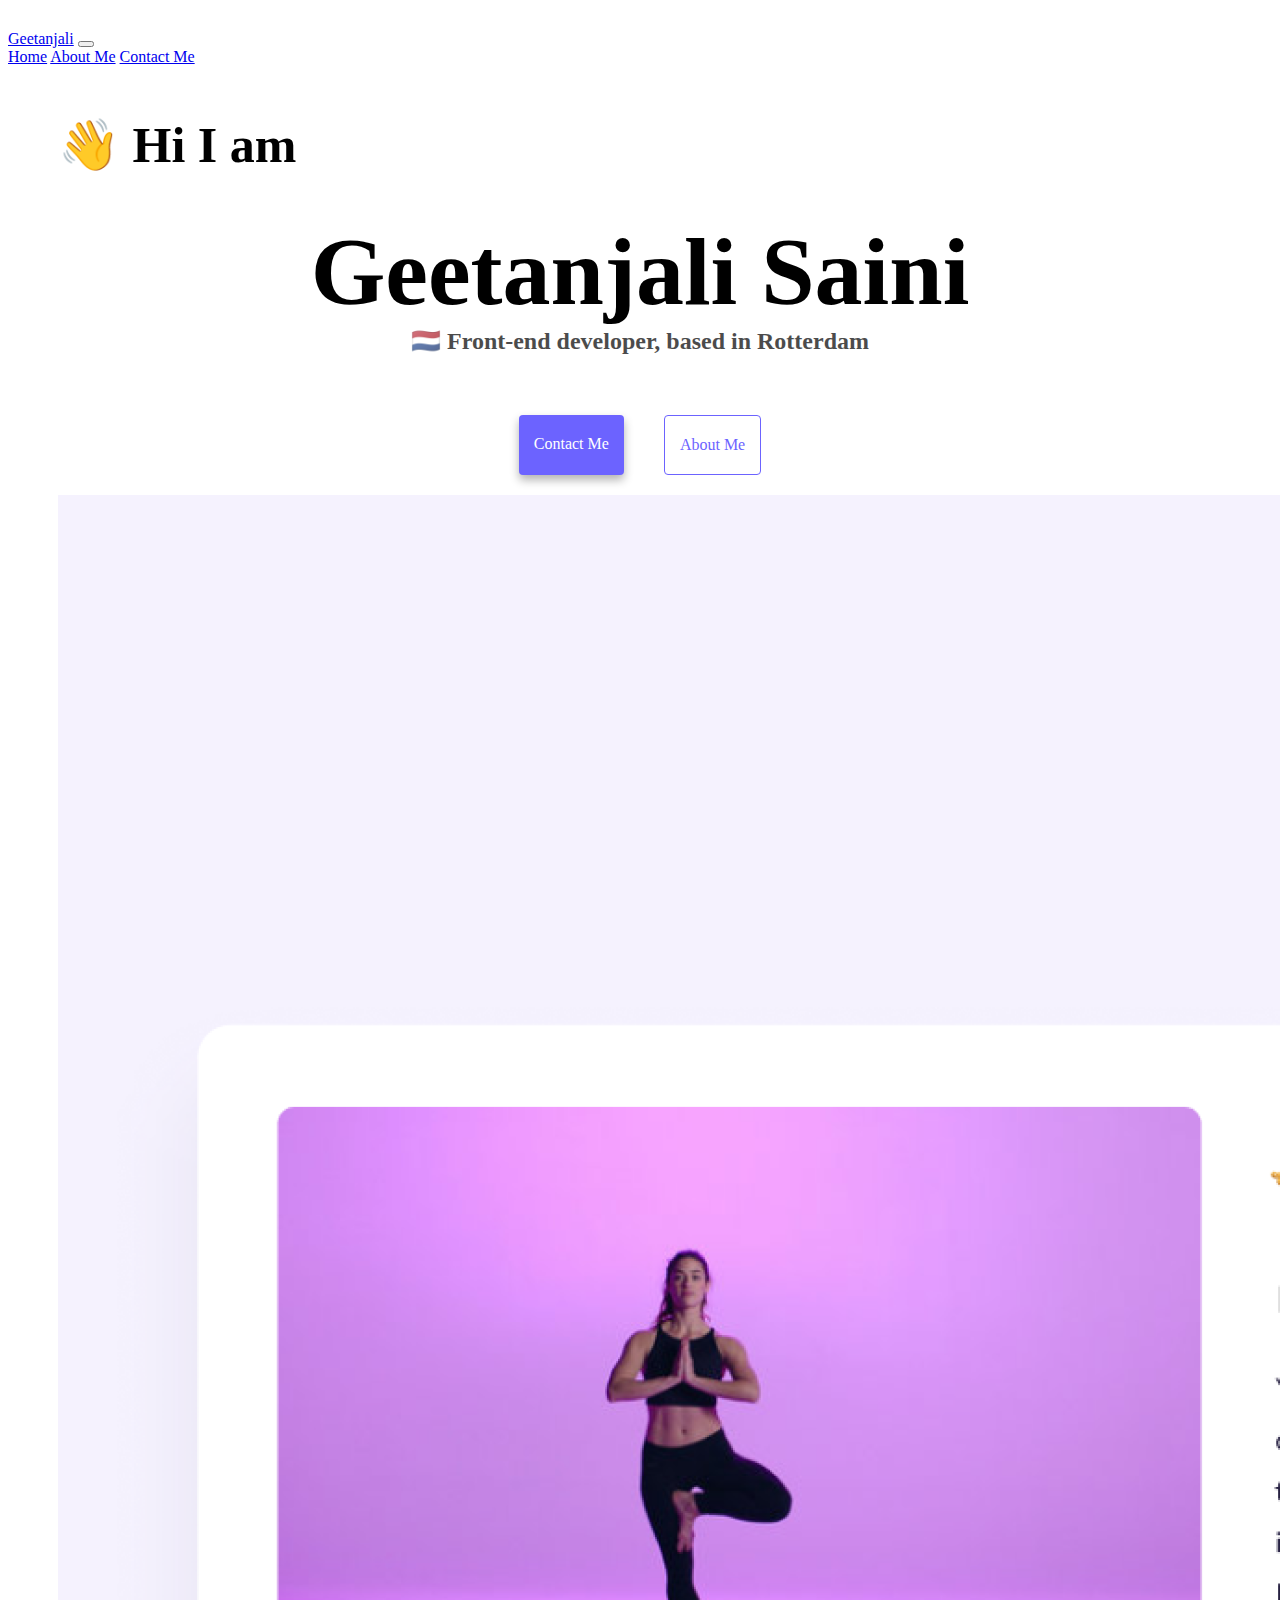
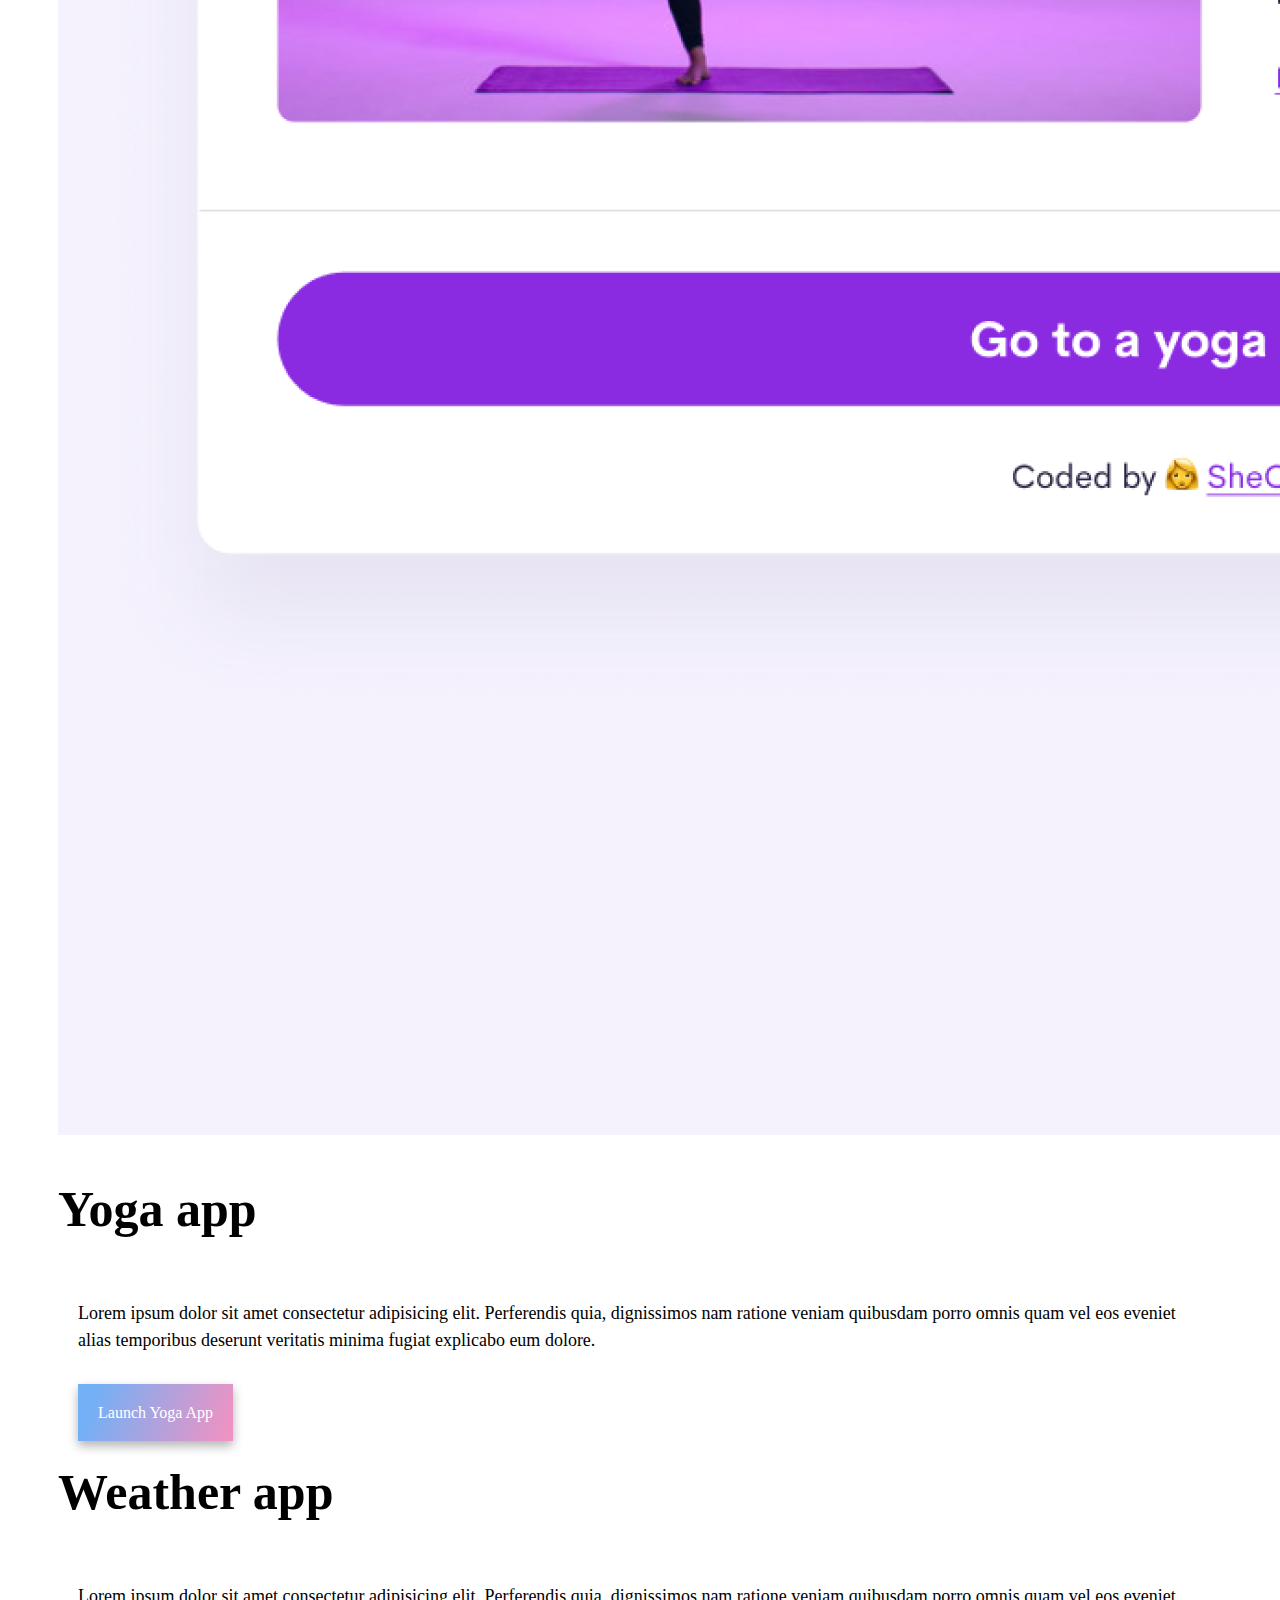
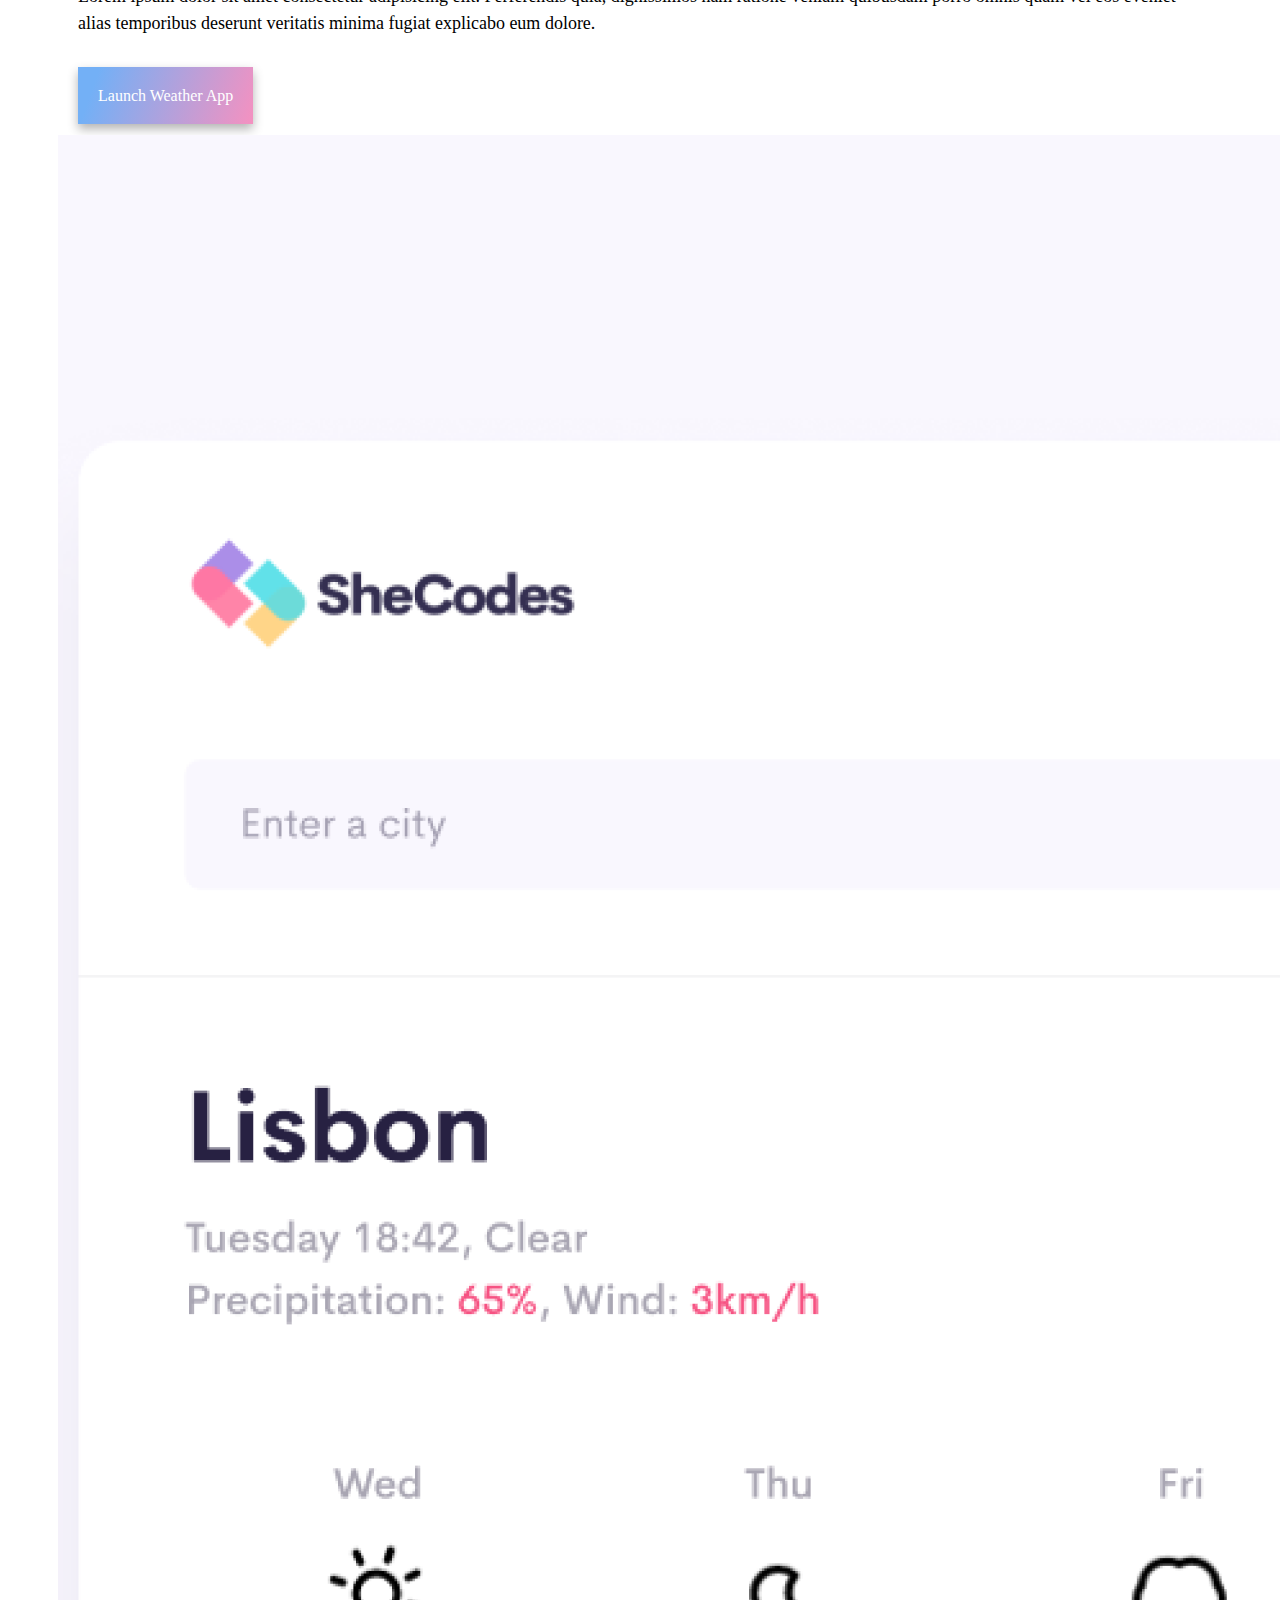
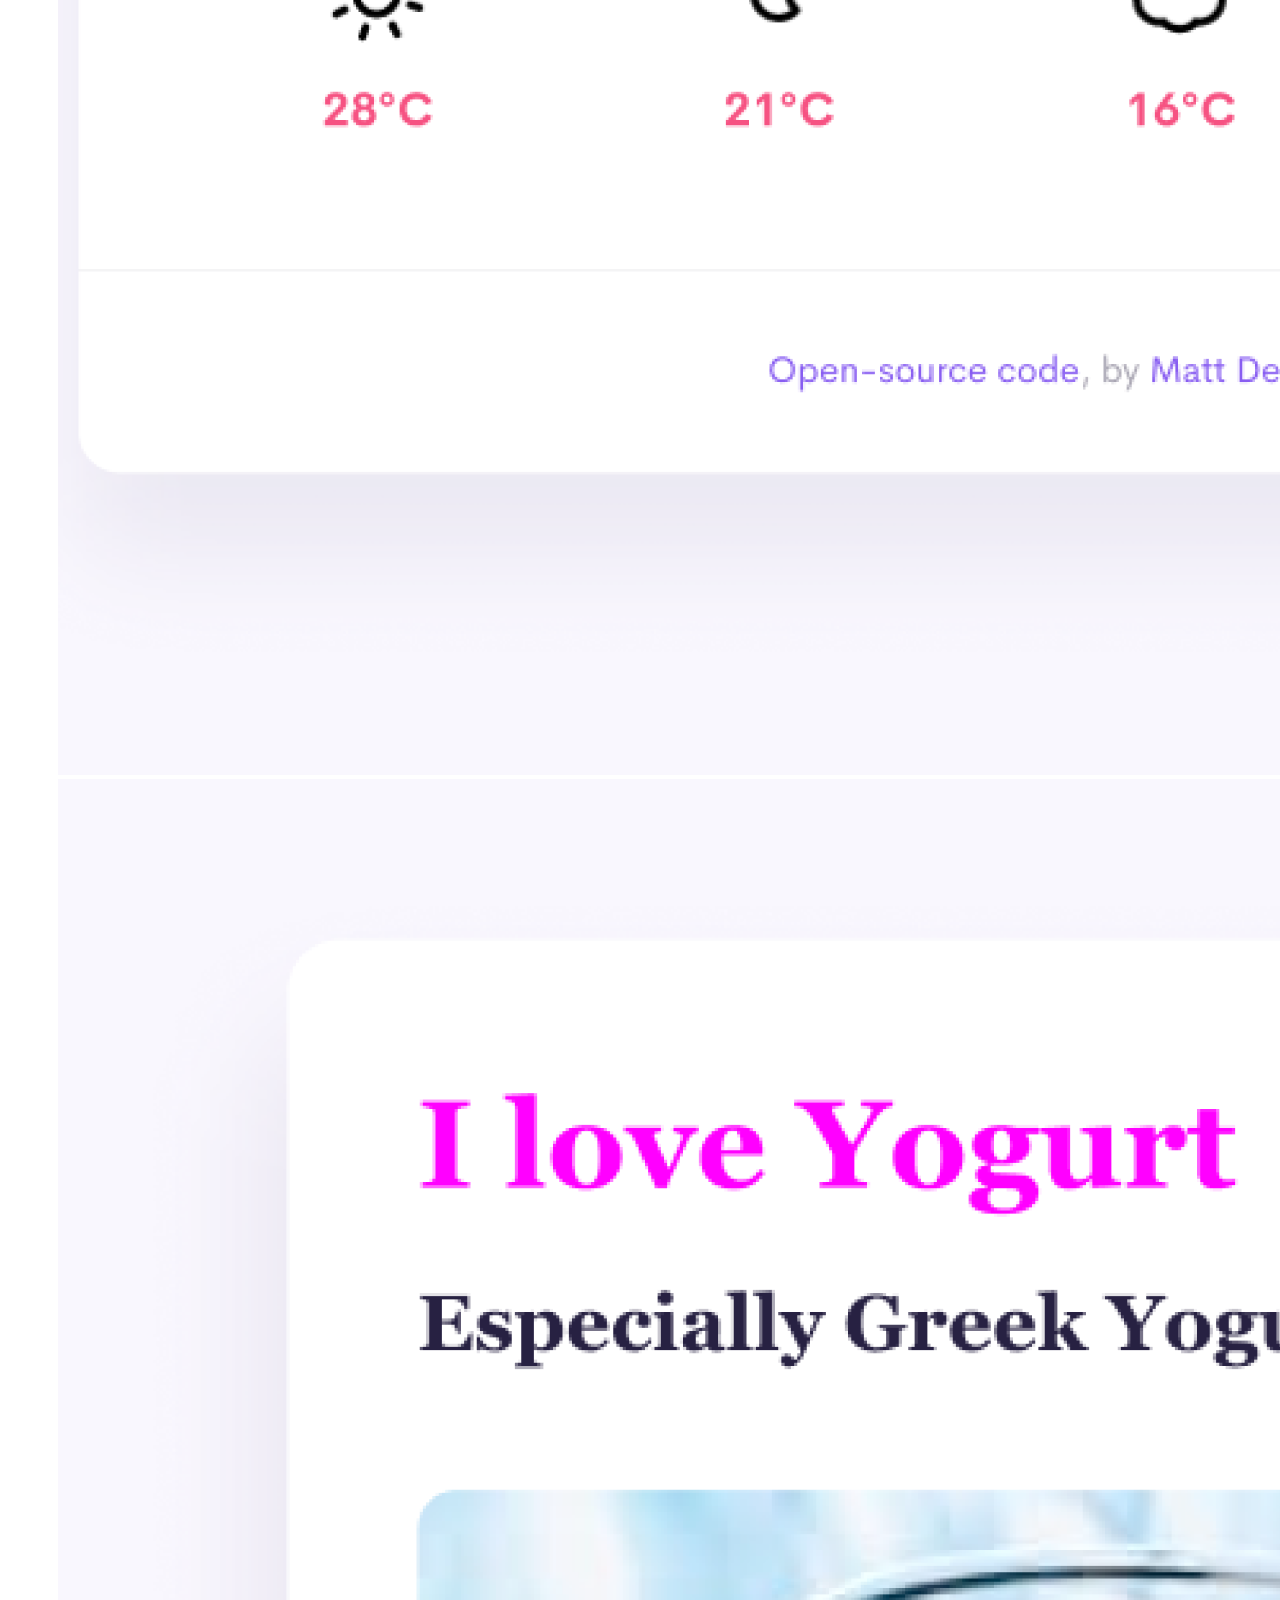
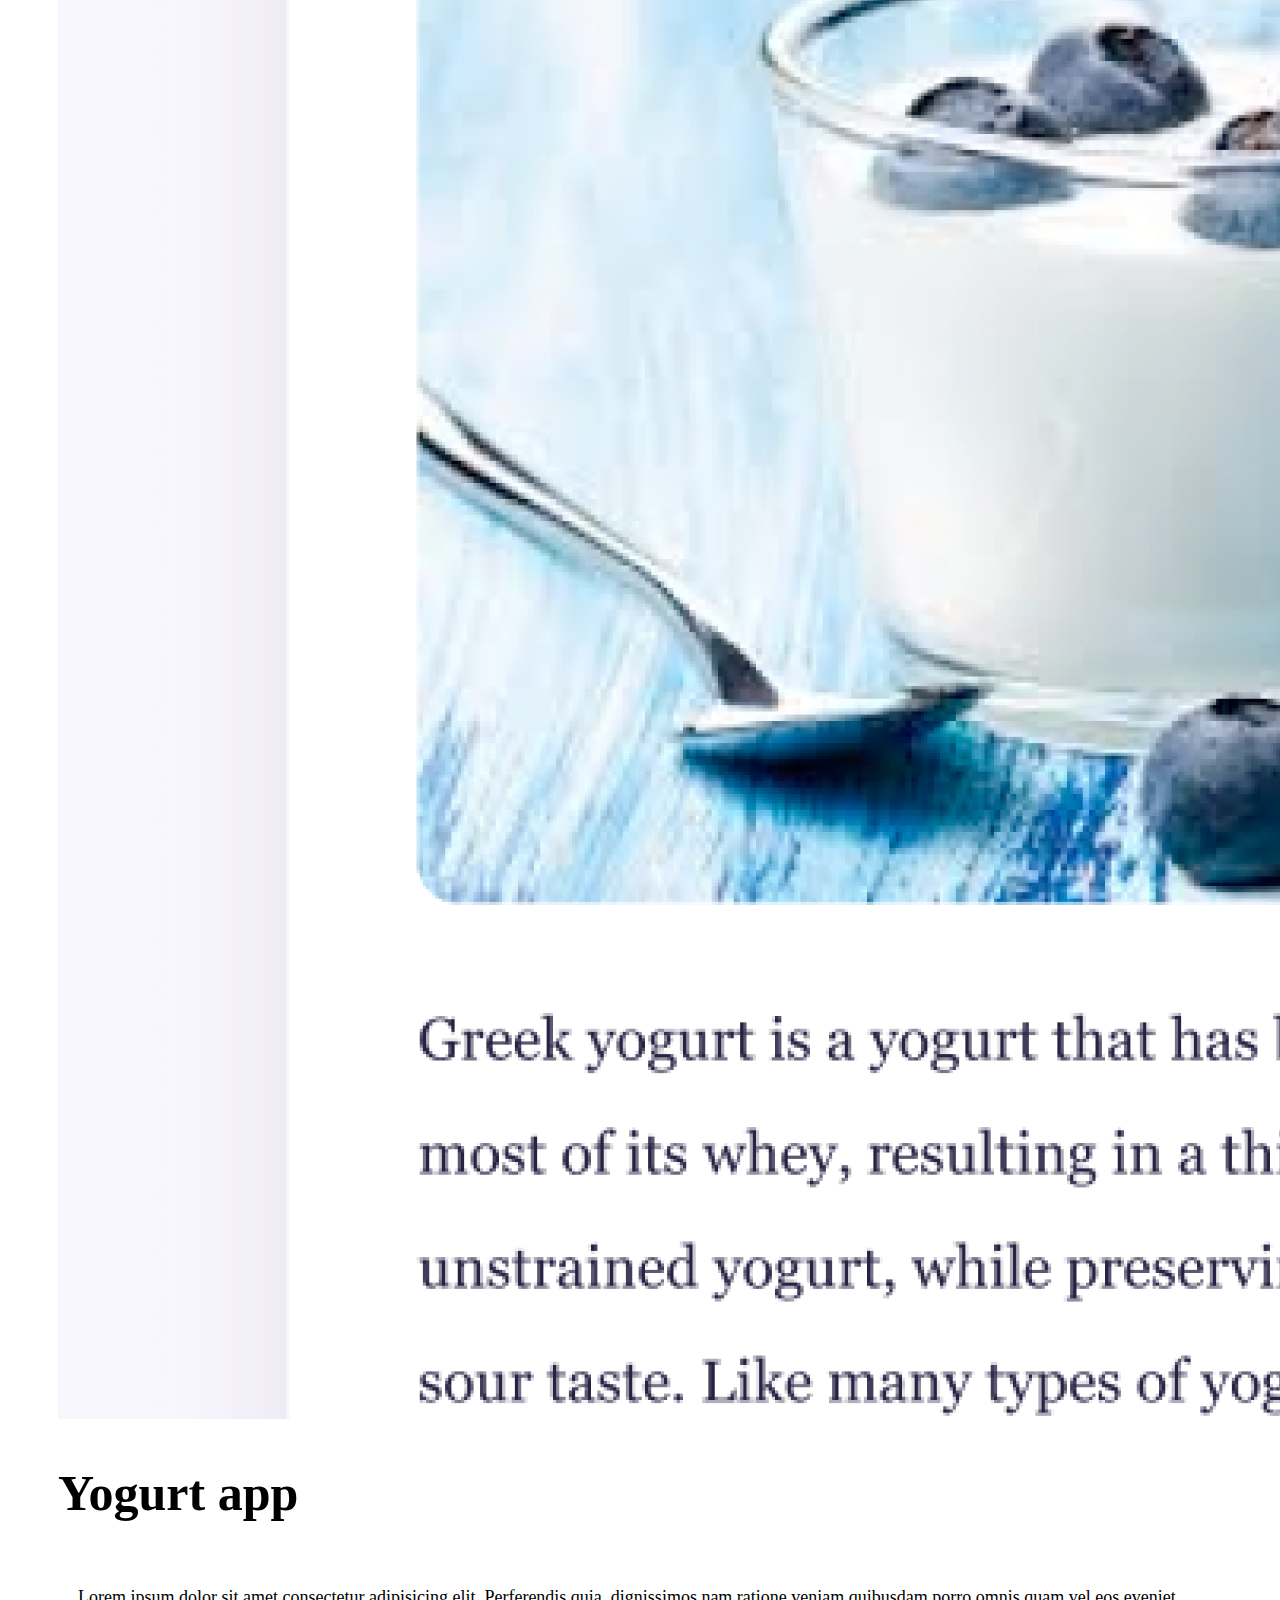
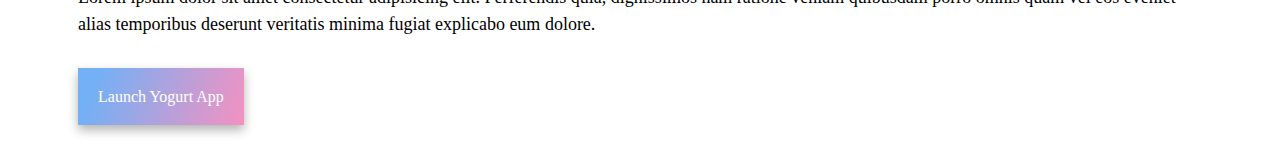
<file: index.html>
<!DOCTYPE html>
<html lang="en">
  <head>
    <meta charset="UTF-8" />
    <meta http-equiv="X-UA-Compatible" content="IE=edge" />
    <meta name="viewport" content="width=device-width, initial-scale=1.0" />
    <title>Geetanjali</title>
    <link rel="stylesheet" href="/css/style.css" />

    <link
      href="https://cdn.jsdelivr.net/npm/bootstrap@5.2.3/dist/css/bootstrap.min.css"
      rel="stylesheet"
      integrity="sha384-rbsA2VBKQhggwzxH7pPCaAqO46MgnOM80zW1RWuH61DGLwZJEdK2Kadq2F9CUG65"
      crossorigin="anonymous"
    />

    <script
      src="https://cdn.jsdelivr.net/npm/bootstrap@5.2.3/dist/js/bootstrap.bundle.min.js"
      integrity="sha384-kenU1KFdBIe4zVF0s0G1M5b4hcpxyD9F7jL+jjXkk+Q2h455rYXK/7HAuoJl+0I4"
      crossorigin="anonymous"
    ></script>
  </head>
  <body>
    <nav class="navbar navbar-expand-lg bg-light mb-2">
      <div class="container-fluid p-2">
        <a class="navbar-brand" href="/">Geetanjali</a>

        <button
          class="navbar-toggler"
          type="button"
          data-bs-toggle="collapse"
          data-bs-target="#navbarNavAltMarkup"
          aria-controls="navbarNavAltMarkup"
          aria-expanded="false"
          aria-label="Toggle navigation"
        >
          <span class="navbar-toggler-icon"></span>
        </button>
        <div class="collapse navbar-collapse" id="navbarNavAltMarkup">
          <div class="navbar-nav">
            <a class="nav-link active" aria-current="page" href="index.html"
              >Home</a
            >
            <a class="nav-link" href="/about.html">About Me</a>
            <a class="nav-link" href="/about.html#contact">Contact Me</a>
          </div>
        </div>
      </div>
    </nav>

    <div class="container">
      <h2 class="text-center">👋 Hi I am</h2>
      <h1>Geetanjali Saini</h1>
      <h3>🇳🇱 Front-end developer, based in Rotterdam</h3>
      <div class="navigation-links mb-5">
        <a href="/about.html#contact" class="contact-link">Contact me</a>
        <a href="/about.html" class="about-link">About me</a>
      </div>

      <div class="row">
        <div class="col-md-6">
          <img src="images/yoga.png" class="img-fluid rounded" />
        </div>
        <div class="col-md-6">
          <h2 class="mb-3 ps-3">Yoga app</h2>
          <p>
            Lorem ipsum dolor sit amet consectetur adipisicing elit. Perferendis
            quia, dignissimos nam ratione veniam quibusdam porro omnis quam vel
            eos eveniet alias temporibus deserunt veritatis minima fugiat
            explicabo eum dolore.
          </p>
          <div class="app-button">
            <a href="#" class="link-btn rounded">Launch Yoga App</a>
          </div>
        </div>
      </div>

      <div class="row my-5">
        <div class="col-md-6">
          <h2 class="mb-3 ps-3">Weather app</h2>
          <p>
            Lorem ipsum dolor sit amet consectetur adipisicing elit. Perferendis
            quia, dignissimos nam ratione veniam quibusdam porro omnis quam vel
            eos eveniet alias temporibus deserunt veritatis minima fugiat
            explicabo eum dolore.
          </p>
          <div class="app-button">
            <a href="#" class="link-btn rounded">Launch Weather App</a>
          </div>
        </div>
        <div class="col-md-6">
          <img src="images/weather.png" class="img-fluid rounded" />
        </div>
      </div>

      <div class="row my-5">
        <div class="col-md-6">
          <img src="images/yogurt.png" class="img-fluid rounded" />
        </div>

        <div class="col-md-6">
          <h2 class="mb-3 ps-3">Yogurt app</h2>
          <p>
            Lorem ipsum dolor sit amet consectetur adipisicing elit. Perferendis
            quia, dignissimos nam ratione veniam quibusdam porro omnis quam vel
            eos eveniet alias temporibus deserunt veritatis minima fugiat
            explicabo eum dolore.
          </p>
          <div class="app-button mb-5">
            <a href="#" class="link-btn rounded">Launch Yogurt App</a>
          </div>
        </div>
      </div>
    </div>
  </body>
</html>
</file>
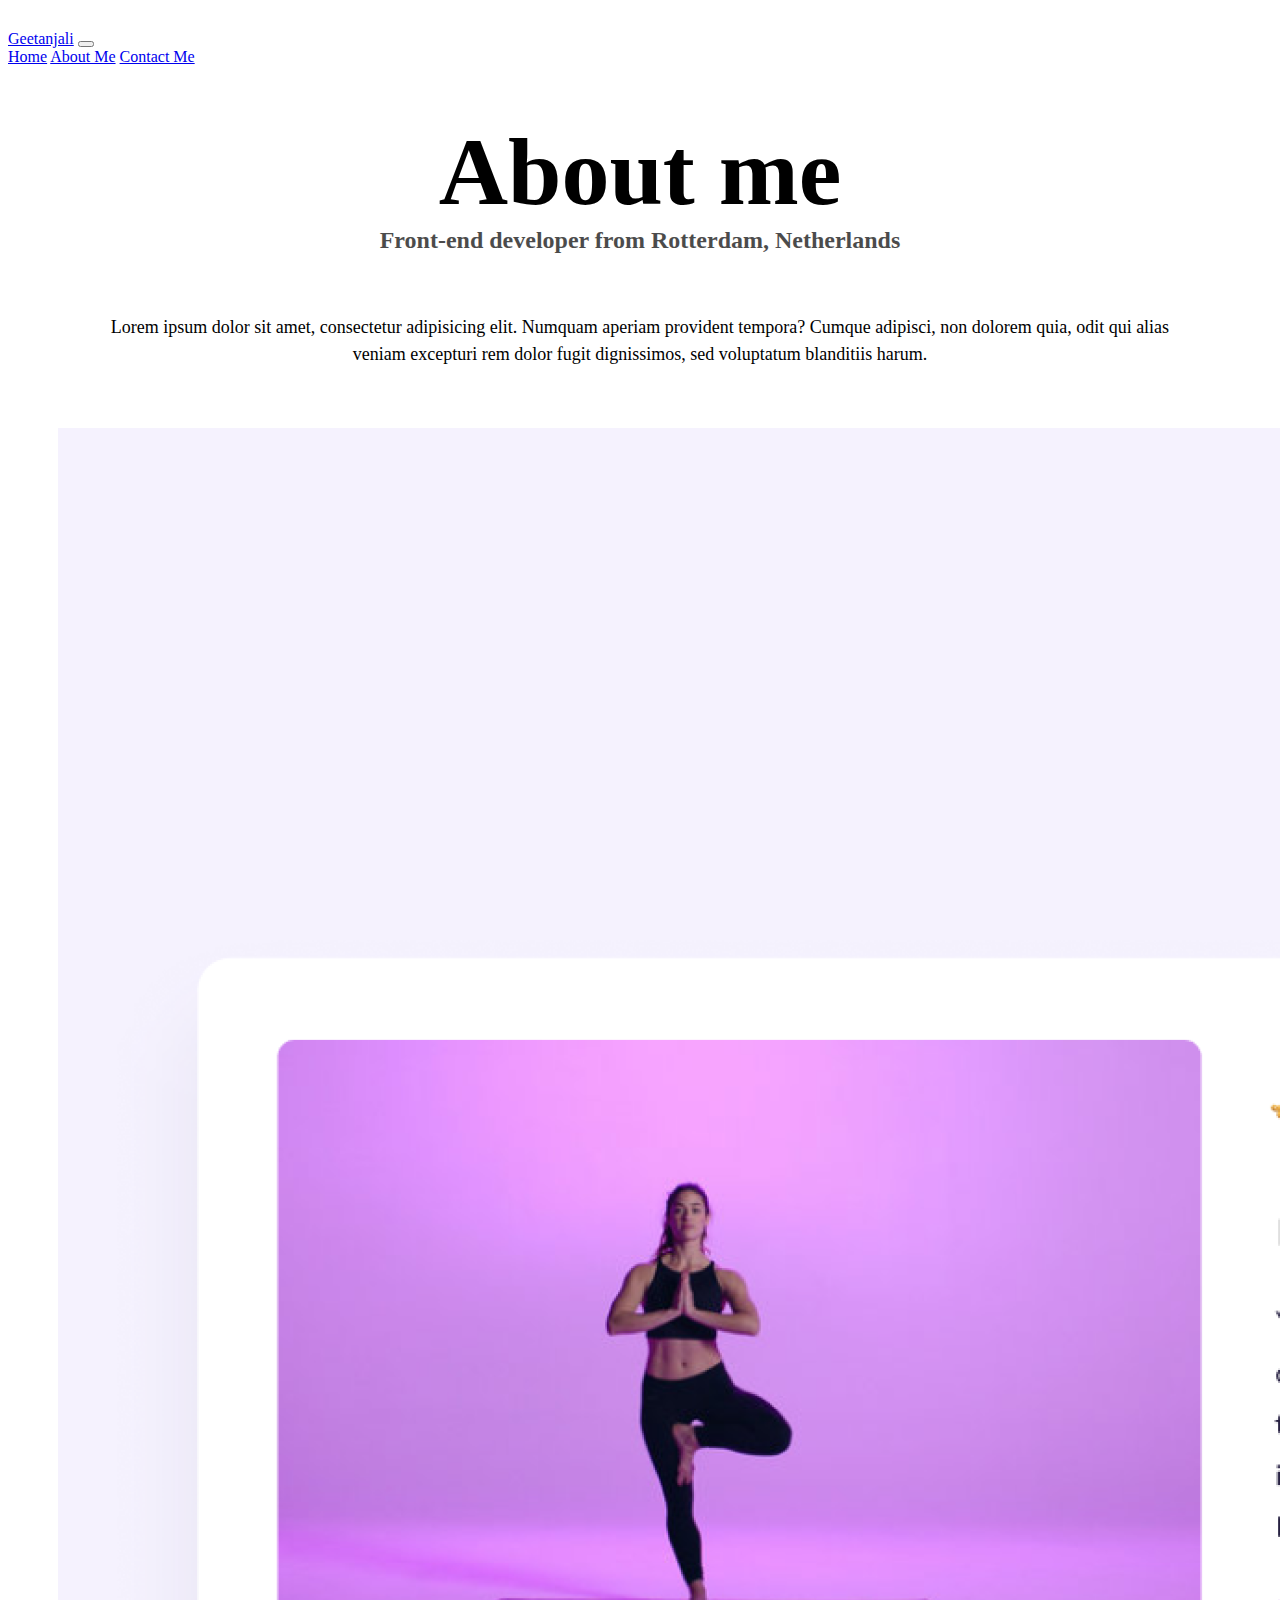
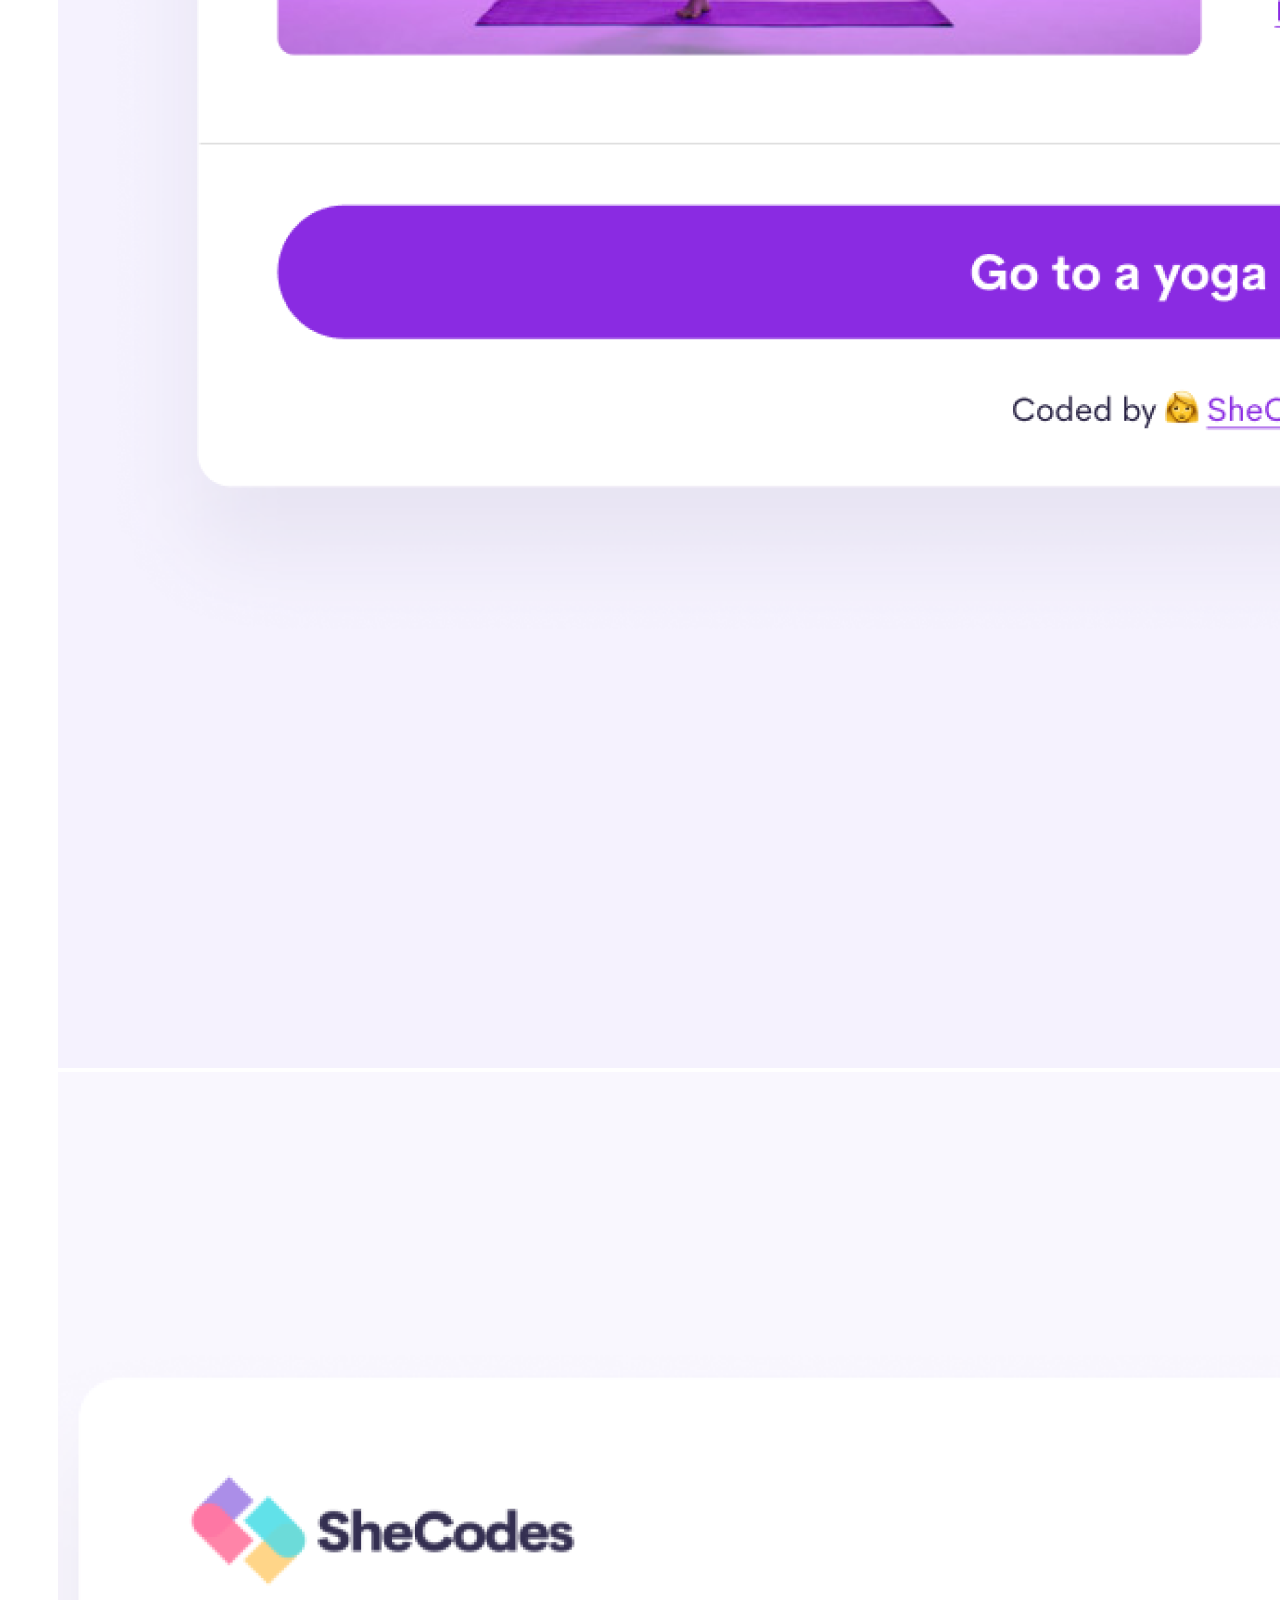
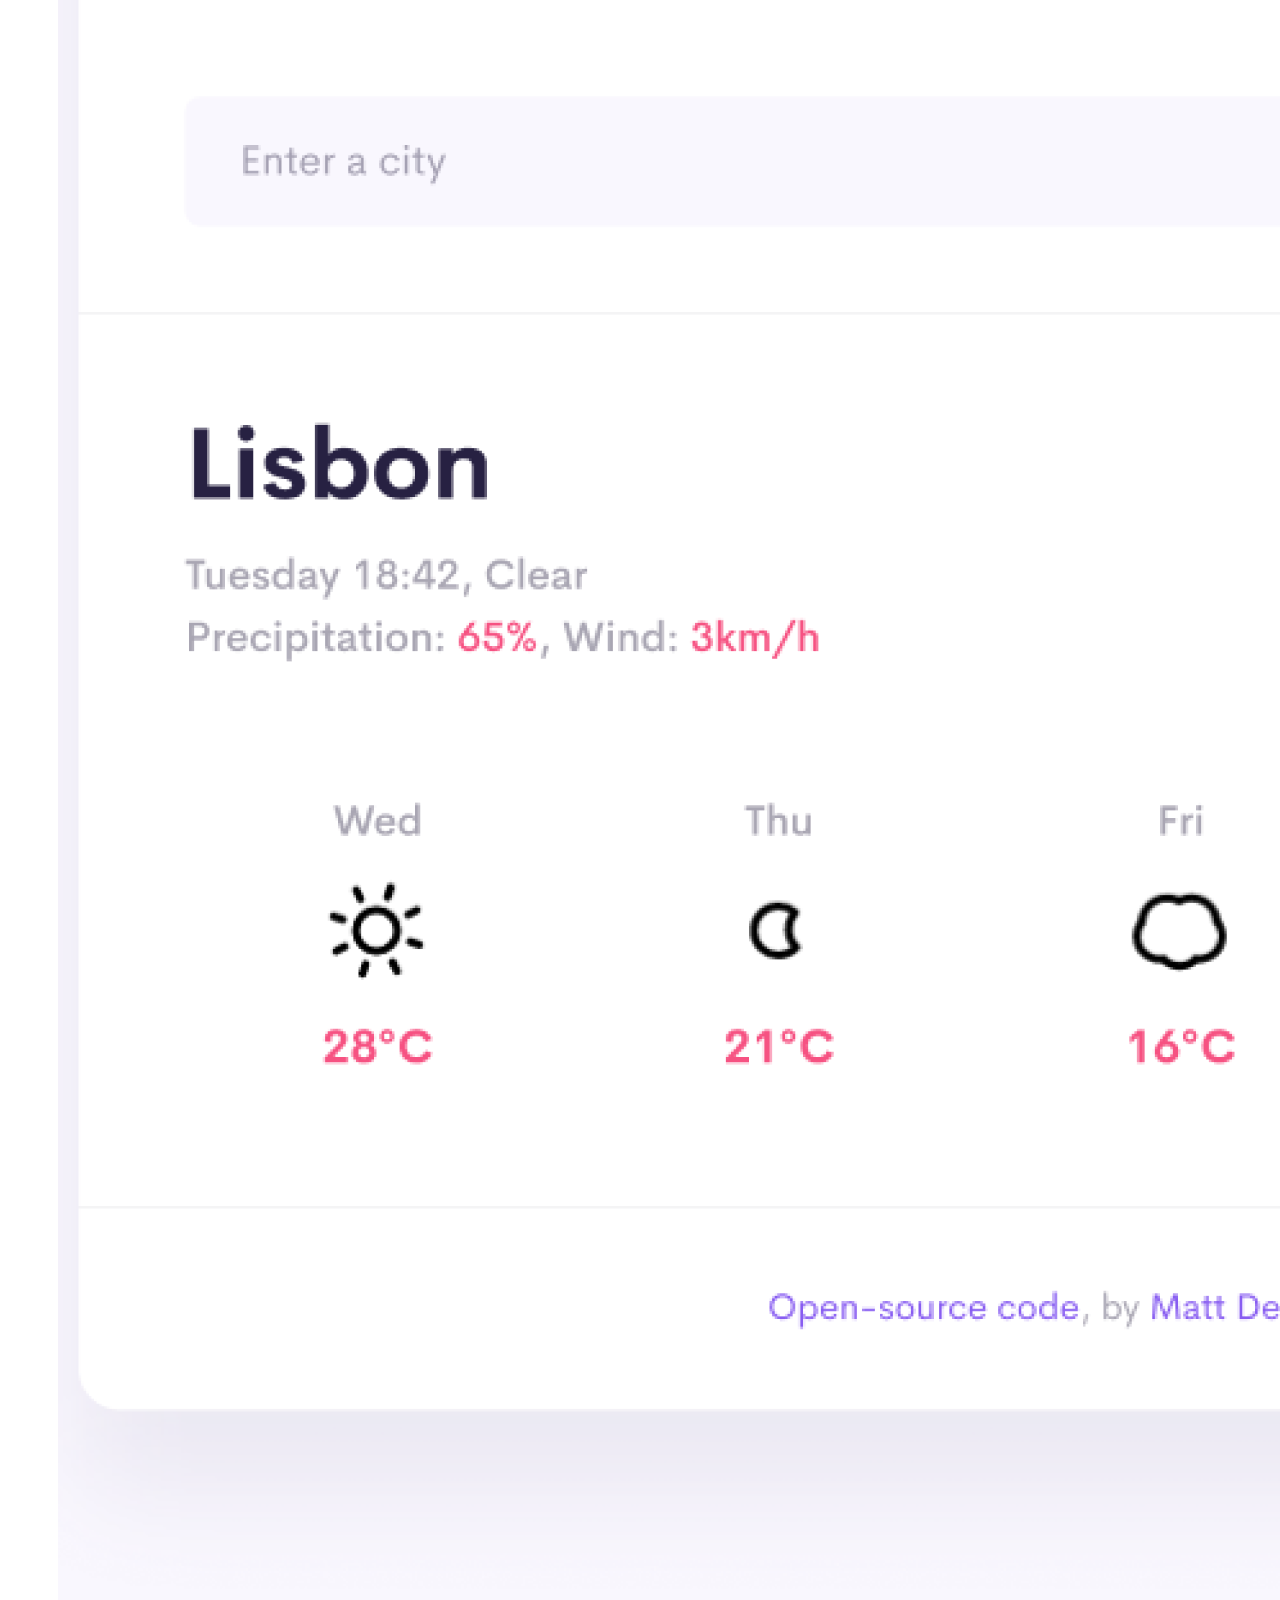
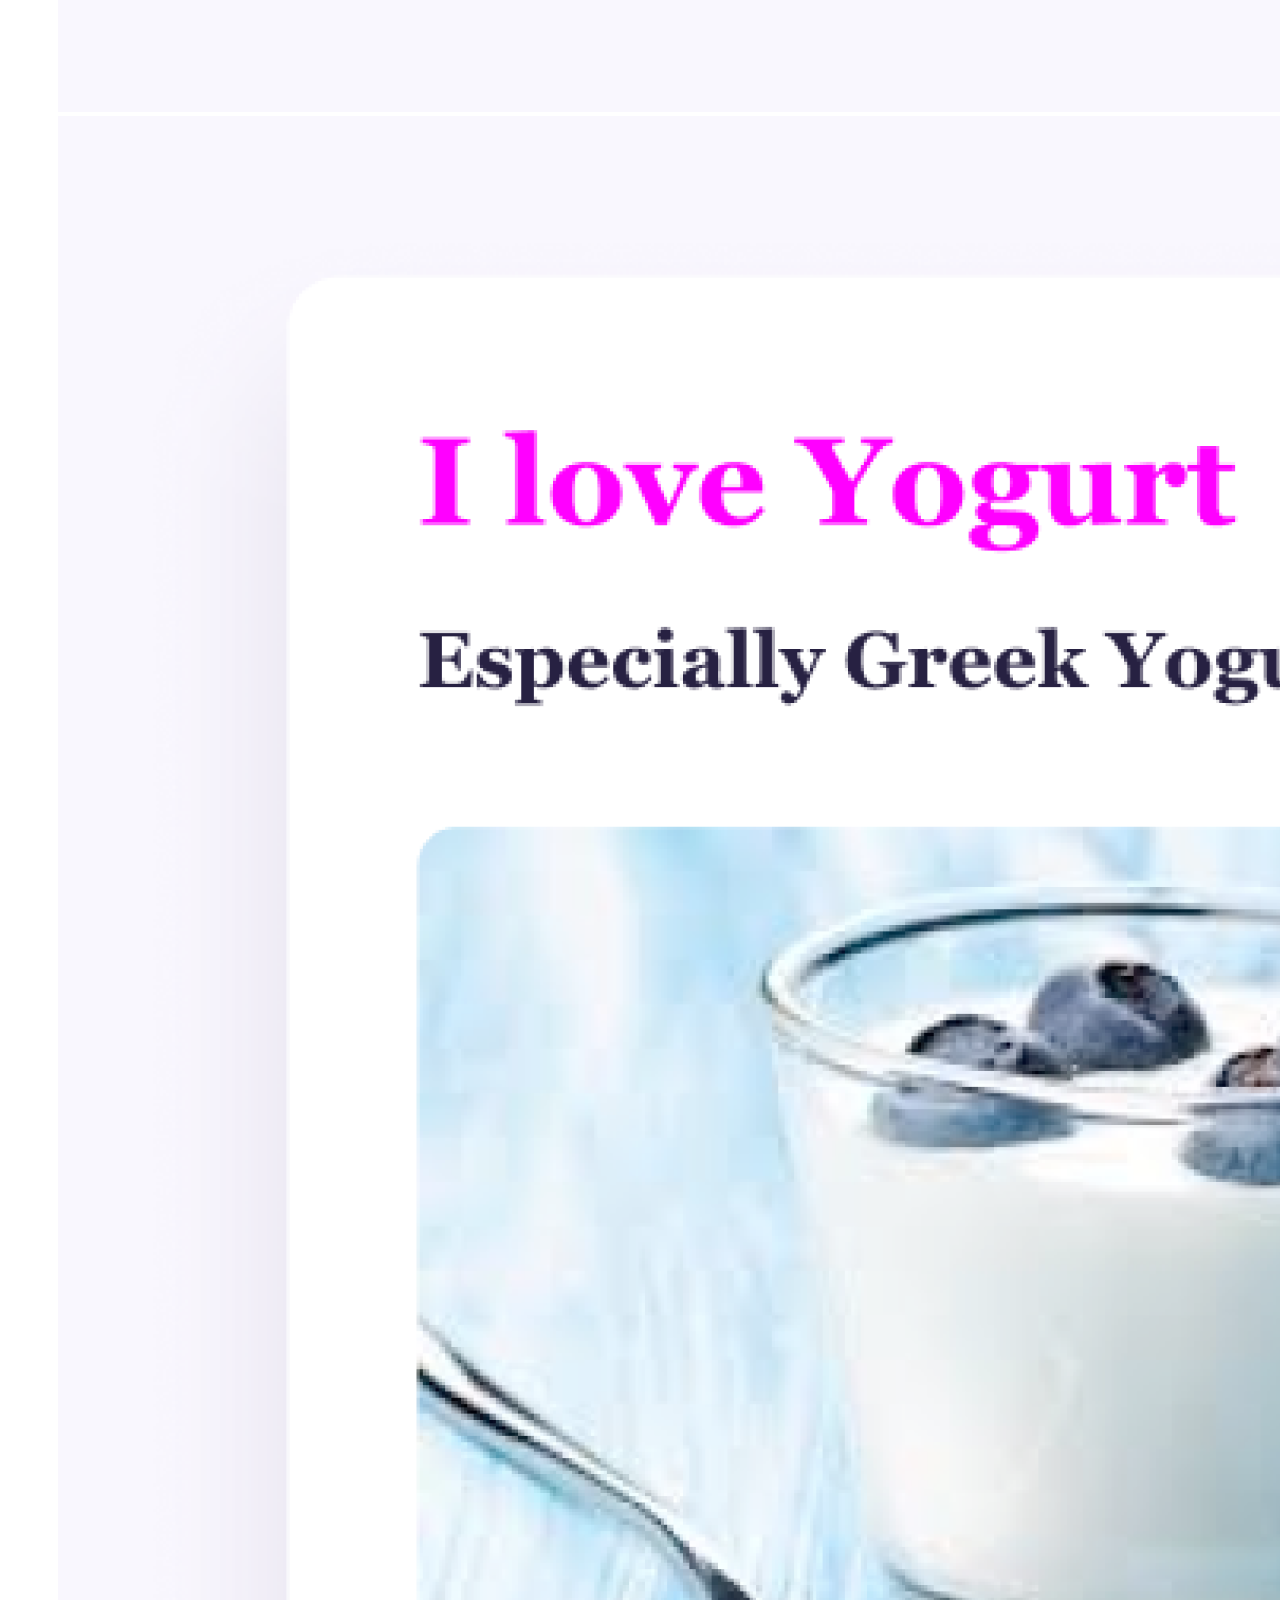
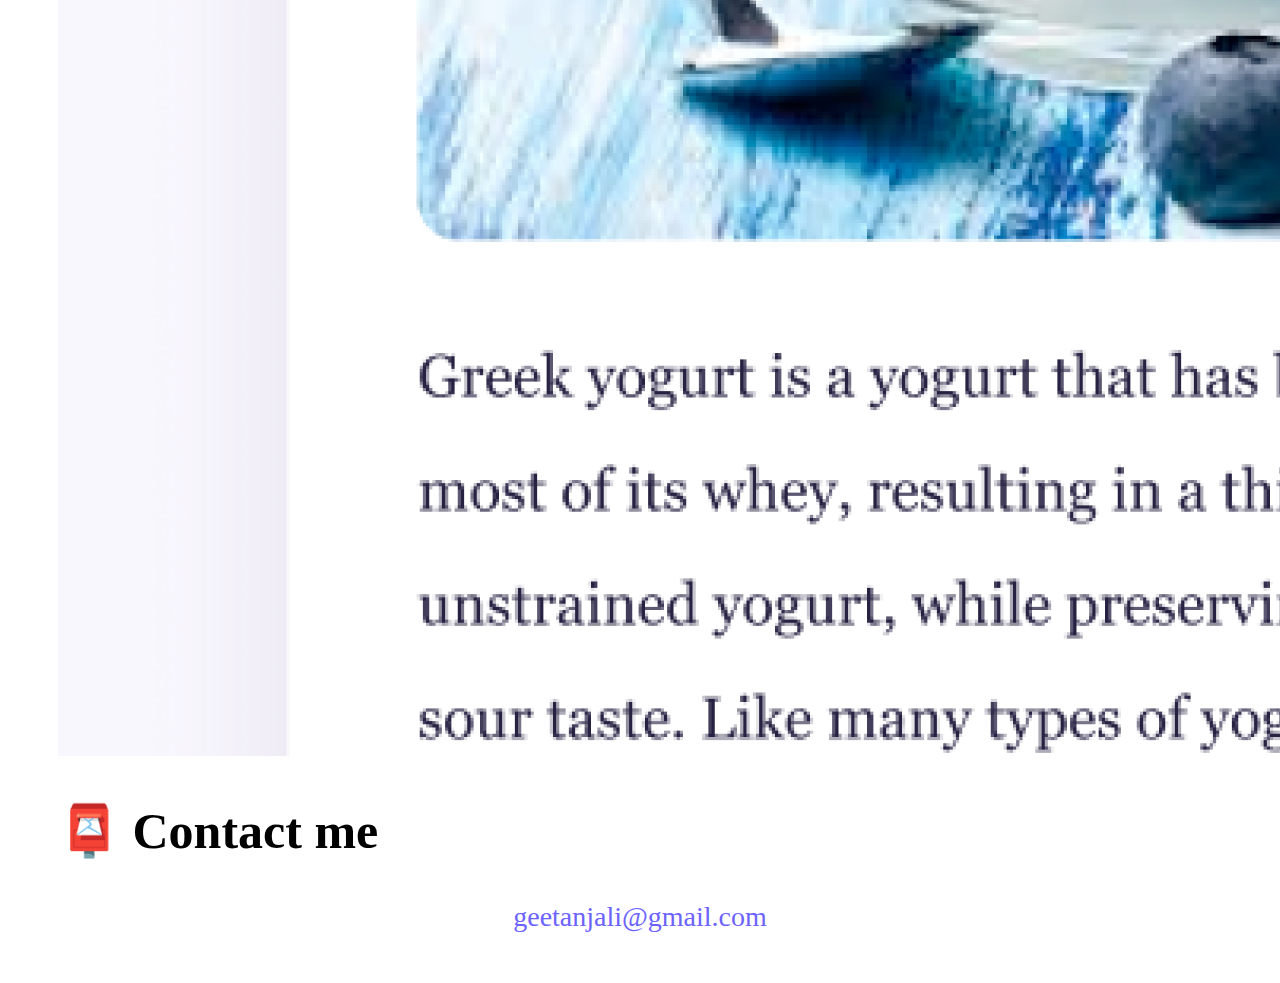
<file: about.html>
<!DOCTYPE html>
<html lang="en">
  <head>
    <meta charset="UTF-8" />
    <meta http-equiv="X-UA-Compatible" content="IE=edge" />
    <meta name="viewport" content="width=device-width, initial-scale=1.0" />
    <link rel="stylesheet" href="/css/style.css" />
    <title>About Me</title>
    <link
      href="https://cdn.jsdelivr.net/npm/bootstrap@5.2.3/dist/css/bootstrap.min.css"
      rel="stylesheet"
      integrity="sha384-rbsA2VBKQhggwzxH7pPCaAqO46MgnOM80zW1RWuH61DGLwZJEdK2Kadq2F9CUG65"
      crossorigin="anonymous"
    />

    <script
      src="https://cdn.jsdelivr.net/npm/bootstrap@5.2.3/dist/js/bootstrap.bundle.min.js"
      integrity="sha384-kenU1KFdBIe4zVF0s0G1M5b4hcpxyD9F7jL+jjXkk+Q2h455rYXK/7HAuoJl+0I4"
      crossorigin="anonymous"
    ></script>
  </head>
  <body>
    <nav class="navbar navbar-expand-lg bg-light mb-2">
      <div class="container-fluid p-2">
        <a class="navbar-brand" href="/">Geetanjali</a>

        <button
          class="navbar-toggler"
          type="button"
          data-bs-toggle="collapse"
          data-bs-target="#navbarNavAltMarkup"
          aria-controls="navbarNavAltMarkup"
          aria-expanded="false"
          aria-label="Toggle navigation"
        >
          <span class="navbar-toggler-icon"></span>
        </button>
        <div class="collapse navbar-collapse" id="navbarNavAltMarkup">
          <div class="navbar-nav">
            <a class="nav-link" aria-current="page" href="/">Home</a>
            <a class="nav-link active" href="/about.html">About Me</a>
            <a class="nav-link" href="/about.html#contact">Contact Me</a>
          </div>
        </div>
      </div>
    </nav>

    <div class="container">
      <h1>About me</h1>
      <h3>Front-end developer from Rotterdam, Netherlands</h3>
      <div class="about-paragraphs">
        <p>
          Lorem ipsum dolor sit amet, consectetur adipisicing elit. Numquam
          aperiam provident tempora? Cumque adipisci, non dolorem quia, odit qui
          alias veniam excepturi rem dolor fugit dignissimos, sed voluptatum
          blanditiis harum.
        </p>
      </div>

      <div class="row mb-5">
        <div class="col-md-4 pb-3">
          <img
            src="/images/yoga.png"
            alt="yoga"
            class="img-fluid shadow p-2 border-5 rounded"
          />
        </div>

        <div class="col-md-4 pb-3">
          <img
            src="/images/weather.png"
            alt="yoga"
            class="img-fluid shadow p-2 border-5 rounded"
          />
        </div>

        <div class="col-md-4 pb-3">
          <img
            src="/images/yogurt.png"
            alt="yoga"
            class="img-fluid shadow p-2 border-5 rounded"
          />
        </div>
      </div>

      <div id="contact">
        <h2 class="text-center">📮 Contact me</h2>
        <a href="mailto:geetanjali@gmail.com" class="email-link">
          geetanjali@gmail.com
        </a>
      </div>
    </div>
  </body>
</html>
</file>
<file: css/style.css>
:root {
  --primary-color: #6c63ff;
  --secondary-color: #f5f2fe;
  --box-shadow: 0 5px 10px rgba(0, 0, 0, 0.3);
}

body {
  margin-top: 30px;
  margin-bottom: 20px;
}

h1,
h3 {
  text-align: center;
  margin: 0;
}

h1 {
  font-size: 96px !important;
}

h2 {
  font-size: 50px !important;
}

h3 {
  font-size: 24px !important;
  opacity: 0.7;
}

p {
  padding: 20px;
  border-radius: 4px;
  font-size: 18px;
  line-height: 1.5;
}
.container {
  margin: 50px;
}

.navigation-links {
  display: flex;
  margin-top: 40px;
  justify-content: center;
}

.navigation-links a {
  margin: 20px;
  border-radius: 4px;
  padding: 20px 15px;
  text-decoration: none;
  text-transform: capitalize;
}

.contact-link {
  background: var(--primary-color);
  box-shadow: var(--box-shadow);
  color: white;
}

.about-link {
  color: var(--primary-color);
  border: 1px solid var(--primary-color);
}

.app-button {
  margin-top: 30px;
  margin-bottom: 30px;
}

.link-btn {
  background: linear-gradient(
    109.6deg,
    rgb(115, 176, 246) 11.2%,
    rgb(245, 145, 192) 100.3%
  );
  box-shadow: var(--box-shadow);
  color: white;
  text-decoration: none;
  text-transform: capitalize;
  padding: 20px;
  margin: 20px;
}

.homepage-link {
  color: var(--primary-color);
  text-align: center;
  display: block;
}

.about-paragraphs {
  display: flex;
  margin: 30px 0;
}

.about-paragraphs p {
  margin: 10px;
  text-align: center;
}

.email-link {
  display: flex;
  justify-content: center;
  color: var(--primary-color);
  font-size: 28px;
  text-decoration: none;
}

.email-link:hover {
  text-decoration: underline;
}
</file>
